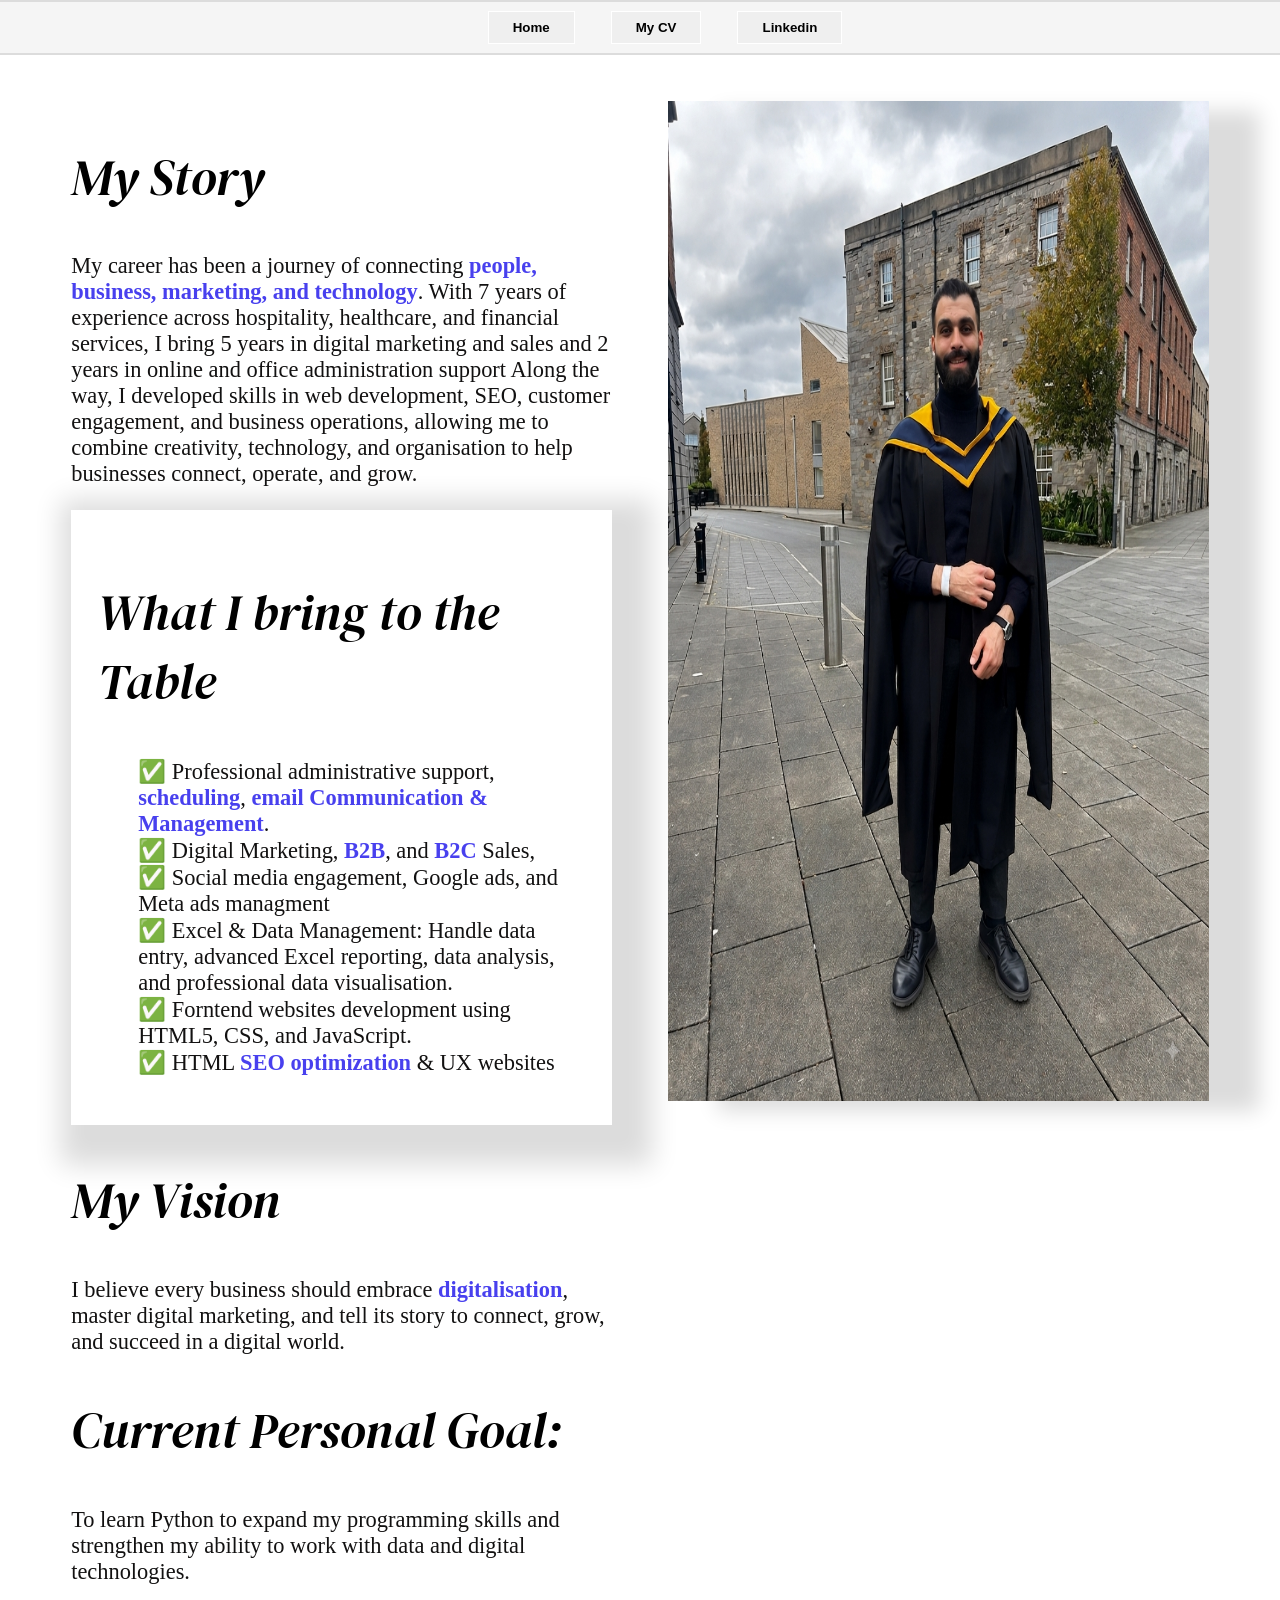
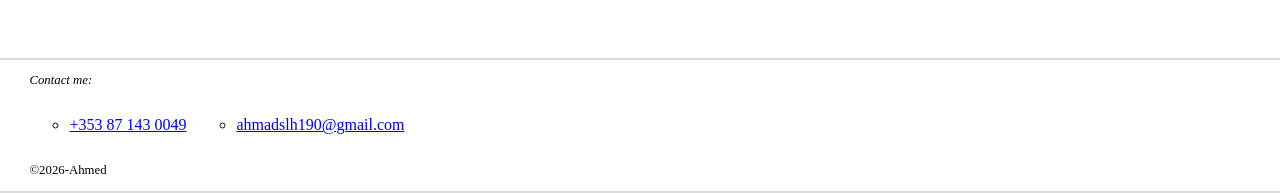
<file: index.html>
<!DOCTYPE html>
<html lang="en">

<head>
    <title>Ahmed Salah</title>
    <meta charset="UTF-8">
    <meta name="viewport" content="width=device-width, initial-scale=1">
    <link rel="preconnect" href="https://fonts.googleapis.com">
    <link rel="preconnect" href="https://fonts.gstatic.com" crossorigin>
    <link href="https://fonts.googleapis.com/css2?family=Alfa+Slab+One&family=DM+Serif+Display:ital@0;1&family=Old+Standard+TT:ital,wght@0,400;0,700;1,400&display=swap" rel="stylesheet">
    <link rel="stylesheet" href="./style.css">
</head>

<body>
    <header class="nav">
        <nav class =navbar>
        <button class="button">
            <a href="./index.html" class="navlinks">Home</a>
        </button>
        <button class="button">
            <a href="./PDF/Ahmed-Salah-CV.pdf" target="_blank" class="navlinks">My CV</a>
        </button>
        <button class="button">
             <a href="https://www.linkedin.com/in/ahmed-salah-0b59041bb/" target="_blank" class="navlinks">Linkedin</a>
        </button>
       
    </nav>
    </header>

    <div class="contanier">
        <div class= main>
            <main>
                <H2>My Story</H2>
                <p>My career has been a journey of connecting <span>people, business, marketing, and technology</span>. With 7 years of experience across hospitality, healthcare, and financial services, I bring 5 years in digital marketing and sales and 2 years in online and office administration support Along the way, I developed skills in web development, SEO, customer engagement, and business operations, allowing me to combine creativity, technology, and organisation to help businesses connect, operate, and grow.</p>
                <section class="section1">
                    <H2> What I bring to the Table</H2>
                    <ul>
                        <li>✅ Professional administrative support, <span>scheduling</span>, <span>email Communication &  Management</span>.</li>
                    
                        <li>✅ Digital Marketing, <span>B2B</span>, and <span>B2C</span> Sales,</li>
                       
                        <li>✅ Social media engagement, Google ads, and Meta ads managment</li>
                        <li>✅ Excel & Data Management: Handle data entry, advanced Excel reporting, data analysis, and professional data visualisation.</li>
                        <li>✅ Forntend websites development using HTML5, CSS, and JavaScript.
                        <li>✅ HTML <span>SEO optimization</span> & UX websites</li>   
                        
                    </ul>
                </section>
                <h2> My Vision</h2>
                <P>I believe every business should embrace <span>digitalisation</span>, master digital marketing, and tell its story to connect, grow, and succeed in a digital world. </P>
                <h2> Current Personal Goal:</h2>
                <p>To learn Python to expand my programming skills and strengthen my ability to work with data and digital technologies.</p>
            </main>
        </div>
        <div class="main2">
            <img src="./Images/Me.png" class="photo" alt="Ahmed Salah photo">
        </div>
    </div>



<footer class="footer">
    <address>
        <p>Contact me:</p>
        <ul>
            <li><a href="tel: +353871430049" target="_blank">+353 87 143 0049</a></li>
            <li> <a href="ahmadslh190@gmail.com" target="_blank">ahmadslh190@gmail.com</a></li>
        </ul>
    </address>
    <p>©2026-Ahmed</p>
</footer>
<script src="./index.js"></script>
</body>

</html>
</file>
<file: style.css>
html{
            background-color: rgba(255, 255, 255, 0.466);
        }
        .contanier{
            display: flex;
            flex-direction: row;
            margin: 5%;
            margin-top: 8%;
        }
        .main{
            flex-basis: 50%;
            margin-right: 5%;
        }
        .main2{
            order: 1;
            flex-basis: 50%;
            height: 1000px;
        
        }
        .nav{
            display: flex;
            flex-direction: row;
            justify-content: center;
            align-items: center;
            border: 2px solid gainsboro;
            padding: 25px;
            background-color: whitesmoke;
            position: fixed;
            z-index: 1;
            width: 100%;
            height: 0.1%;
            top: 0;
            margin-left: -10px;
            font-size: 20px;
            font-family: "DM Serif Display", serif;
            
        }
        button{
            border: 1px solid white;
            padding: 0.5rem;
            margin: 1rem;
        }
        .pressed {
            box-shadow: 0 3px 4px 0 wheat;
            opacity: 0.5;
        }
        .navlinks{
            margin-left: 1rem;
            margin-right: 1rem;
            text-decoration: none;
            color: black;
            font-weight: bold;}
        
        .main p, ul{
            font-family: "Domine", serif;
            font-optical-sizing: auto;
            font-weight: 500;
            font-style: normal;  
            font-size: 1.4rem;
            color: #121111;
        }
        
        ul{
            list-style: none;
        }
        .main h2{
            font-family: "DM Serif Display", serif;
            font-weight: 400;
            font-style: italic;
            font-size: 50px;
        }
           .footer{
        border: 2px solid gainsboro;
        background-color: f5f5f5;
        font-size: 0.8rem;
        margin: -1%;
        padding-left: 2rem;
        width: 99%;
      
         }
         address > ul{
            color: #121111;
            text-decoration: none;
            font-size: 1rem;
            display: inline-flex;
            gap: 50px;
            list-style:circle;
         }
        
         span {
            color: #4840ee;
            font-weight: bold;
         }
         .main2 img{
              box-shadow: 50px 10px 20px gainsboro;
               max-width: 100%;
               height: 100%
         }

         .section1{
            box-shadow: 15px 15px 25px 25px gainsboro;
            padding: 5%;
         }


         @media(max-width: 900px){ 
            .contanier{
                display: flex;
                flex-direction: column-reverse;
            }
            .main{
                order: 0;
            }
            .main2{
                display: flex;
                justify-content: center;
                align-items: center;
            }
            .main2 img {
                height: 28rem;
                width: 90%;
                margin-top: 5rem;
            }
            .navlinks{
                font-size: 2rem;
        }}

        @media(max-width: 600px){
            .navlinks{
                font-size: 1rem;
                margin: 0;
        }
        .main2{
                display: flex;
                justify-content: center;
                align-items: center;}
        .main2 img {
                height: 15rem;
                width: 90%;
                margin-top: 5rem;}
       .main p, ul {
            font-size: 1rem;
        }
        .main h2 {
            font-size: 1.5rem;
        }
        .nav{
            margin-top: -2%;
        }
        .footer{
            margin: -2%;
            padding: 2%;
        }
        .footer p, ul{
            font-size: 1rem;

        }
        .navlinks{
            margin: 0.2rem;
            width: fit-content;
        }
    }
</file>
